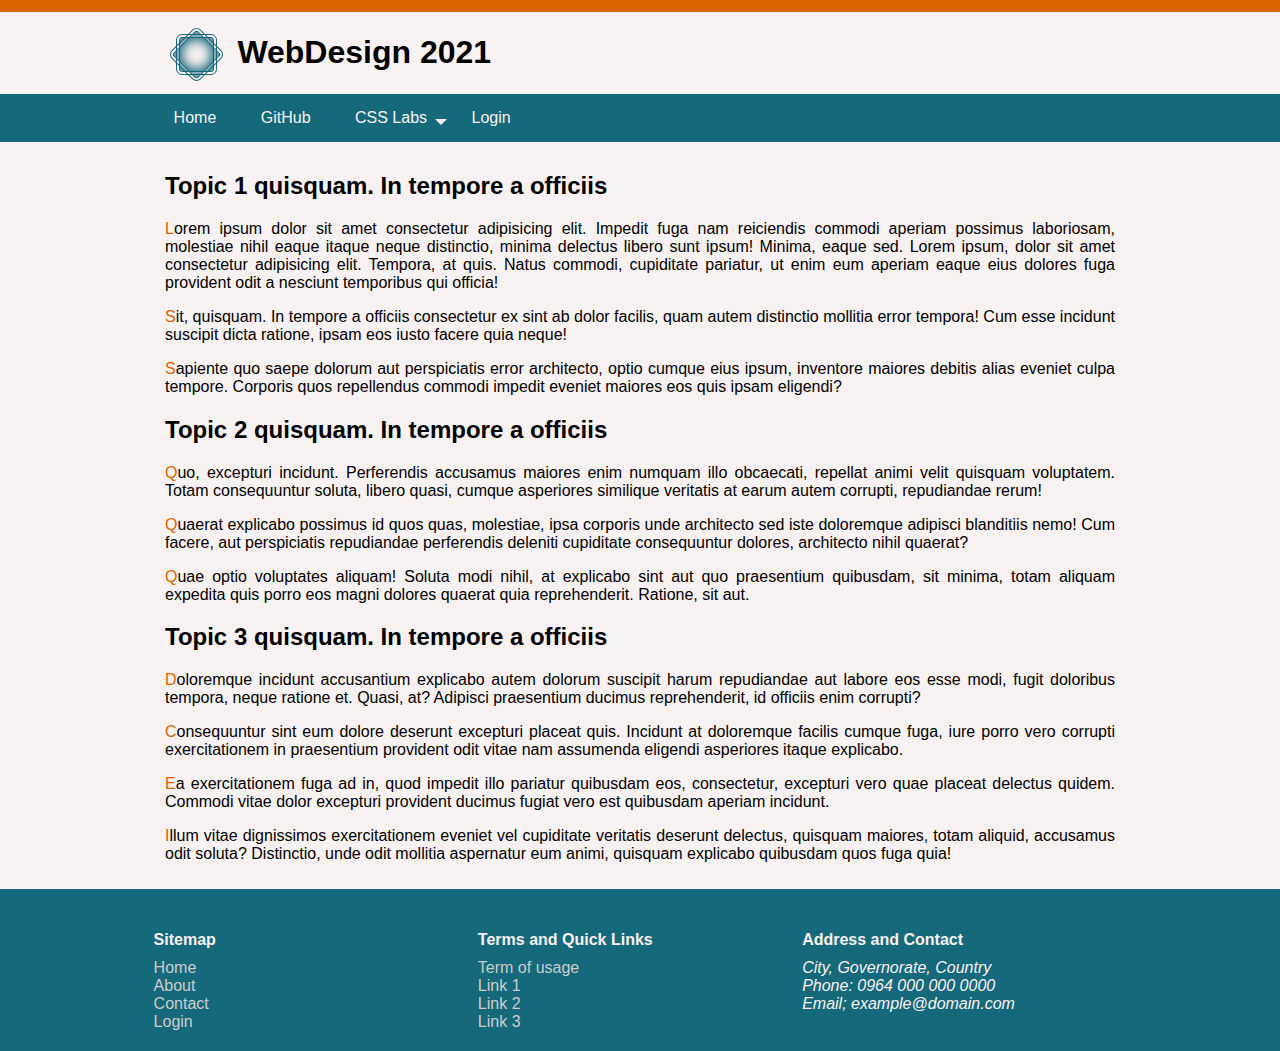
<file: index.html>
<!DOCTYPE html>
<html lang="en">
<head>
    <meta charset="UTF-8">
    <meta name="viewport" content="width=device-width, initial-scale=1.0">
    <meta name="description" content="Web tutorials based on Web Design 2021 course at Salahaddin University-Erbil">
    <meta name="keywords" content="HTML, CSS, JavaScript, Web Design, Design">
    <meta name="author" content="Imad Hadi Hasan">
    <link rel="stylesheet" href="css/style.css">
    <link rel="icon" href="img/favicon.gif">
    <title>WebDesign 2021</title>
</head>
<body>
    <header> 
        <div class="container">
            <h1>WebDesign 2021</h1>
        </div>
    </header>
    <nav>
         <div class="container">
              <ul>
                  <li><a href="#">Home</a></li>
                  <li><a target="_blank" href="https://github.com/masifi/masifi.github.io">GitHub</a></li>
                  <li class="caret">
                      <a href="#">CSS Labs</a>
                      <ul>
                            <li><a href="lab1.html">Lab 1</a></li>
                            <li><a href="lab2.html">Lab 2</a></li>
                            <li><a href="demo.html">Lab 2 Demo</a></li>
                      </ul>
                  </li>
                  <li><a href="#">Login</a></li>
              </ul>
         </div>
    </nav>
    <main>
        <div class="container">
          <article>
              <h2>Topic 1 quisquam. In tempore a officiis</h2>
              <p>Lorem ipsum dolor sit amet consectetur adipisicing elit. Impedit fuga nam reiciendis commodi aperiam possimus laboriosam, molestiae nihil eaque itaque neque distinctio, minima delectus libero sunt ipsum! Minima, eaque sed. Lorem ipsum, dolor sit amet consectetur adipisicing elit. Tempora, at quis. Natus commodi, cupiditate pariatur, ut enim eum aperiam eaque eius dolores fuga provident odit a nesciunt temporibus qui officia!</p>
              <p>Sit, quisquam. In tempore a officiis consectetur ex sint ab dolor facilis, quam autem distinctio mollitia error tempora! Cum esse incidunt suscipit dicta ratione, ipsam eos iusto facere quia neque!</p>
              <p>Sapiente quo saepe dolorum aut perspiciatis error architecto, optio cumque eius ipsum, inventore maiores debitis alias eveniet culpa tempore. Corporis quos repellendus commodi impedit eveniet maiores eos quis ipsam eligendi?</p>
          </article>

          <article>
              <h2>Topic 2 quisquam. In tempore a officiis</h2>
              <p>Quo, excepturi incidunt. Perferendis accusamus maiores enim numquam illo obcaecati, repellat animi velit quisquam voluptatem. Totam consequuntur soluta, libero quasi, cumque asperiores similique veritatis at earum autem corrupti, repudiandae rerum!</p>
              <p>Quaerat explicabo possimus id quos quas, molestiae, ipsa corporis unde architecto sed iste doloremque adipisci blanditiis nemo! Cum facere, aut perspiciatis repudiandae perferendis deleniti cupiditate consequuntur dolores, architecto nihil quaerat?</p>
              <p>Quae optio voluptates aliquam! Soluta modi nihil, at explicabo sint aut quo praesentium quibusdam, sit minima, totam aliquam expedita quis porro eos magni dolores quaerat quia reprehenderit. Ratione, sit aut.</p>    
          </article>

          <article>
              <h2>Topic 3 quisquam. In tempore a officiis</h2>
              <p>Doloremque incidunt accusantium explicabo autem dolorum suscipit harum repudiandae aut labore eos esse modi, fugit doloribus tempora, neque ratione et. Quasi, at? Adipisci praesentium ducimus reprehenderit, id officiis enim corrupti?</p>
              <p>Consequuntur sint eum dolore deserunt excepturi placeat quis. Incidunt at doloremque facilis cumque fuga, iure porro vero corrupti exercitationem in praesentium provident odit vitae nam assumenda eligendi asperiores itaque explicabo.</p>
              <p>Ea exercitationem fuga ad in, quod impedit illo pariatur quibusdam eos, consectetur, excepturi vero quae placeat delectus quidem. Commodi vitae dolor excepturi provident ducimus fugiat vero est quibusdam aperiam incidunt.</p>
              <p>Illum vitae dignissimos exercitationem eveniet vel cupiditate veritatis deserunt delectus, quisquam maiores, totam aliquid, accusamus odit soluta? Distinctio, unde odit mollitia aspernatur eum animi, quisquam explicabo quibusdam quos fuga quia!</p>
          </article>
        </div>
    </main>
    <footer>
        <div class="container">
            <div class="row">
                <div class="col">
                     <h4>Sitemap</h4>
                     <ul>
                          <li><a href="#">Home</a></li>
                          <li><a href="#">About</a></li>
                          <li><a href="#">Contact</a></li>
                          <li><a href="#">Login</a></li>
                      </ul>
                </div>
                <div class="col">
                     <h4>Terms and Quick Links</h4>
                     <ul>
                          <li><a href="#">Term of usage</a></li>
                          <li><a href="#">Link 1</a></li>
                          <li><a href="#">Link 2</a></li>
                          <li><a href="#">Link 3</a></li>
                      </ul>
                </div>
                <div class="col">
                     <h4>Address and Contact</h4>
                     <address>
                         City, Governorate, Country<br>
                         Phone: 0964 000 000 0000<br>
                         Email; example@domain.com
                    </address>
                </div>
            </div>
        </div>
    </footer>
</body>
</html>
</file>
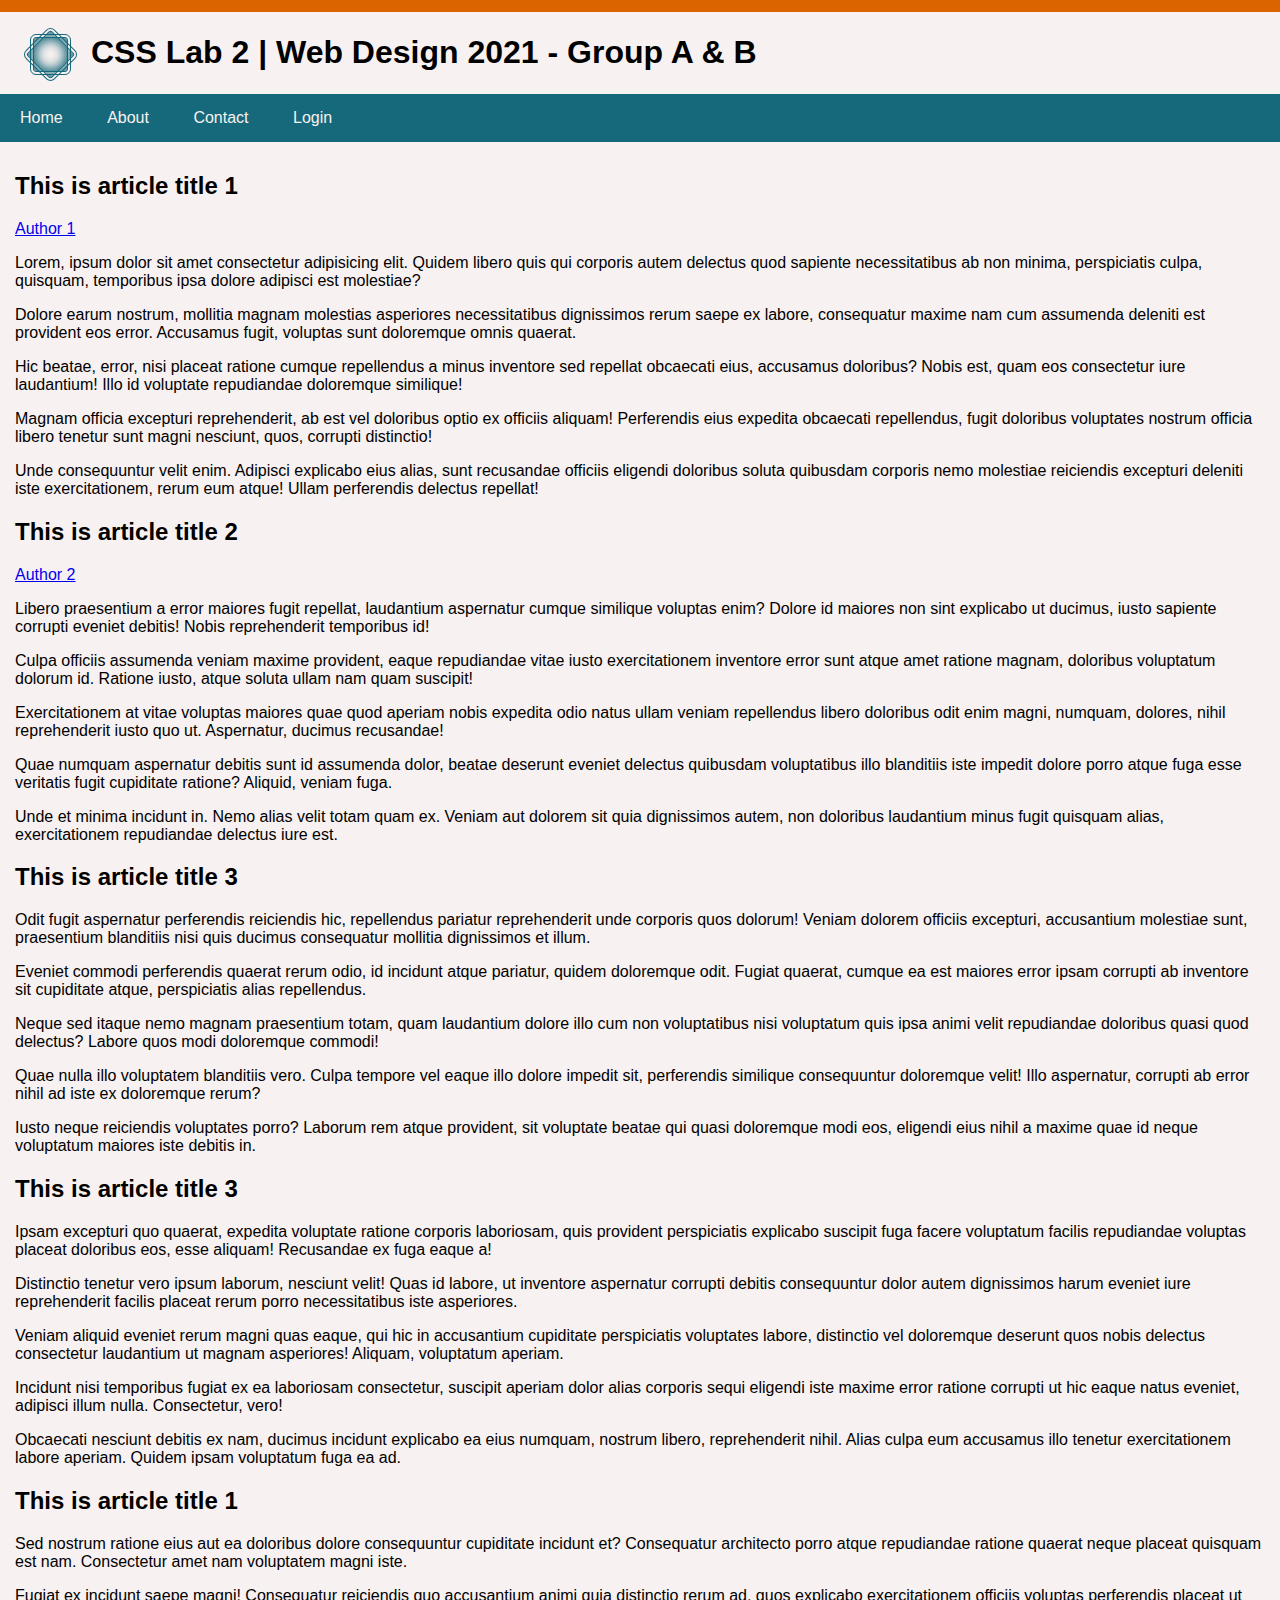
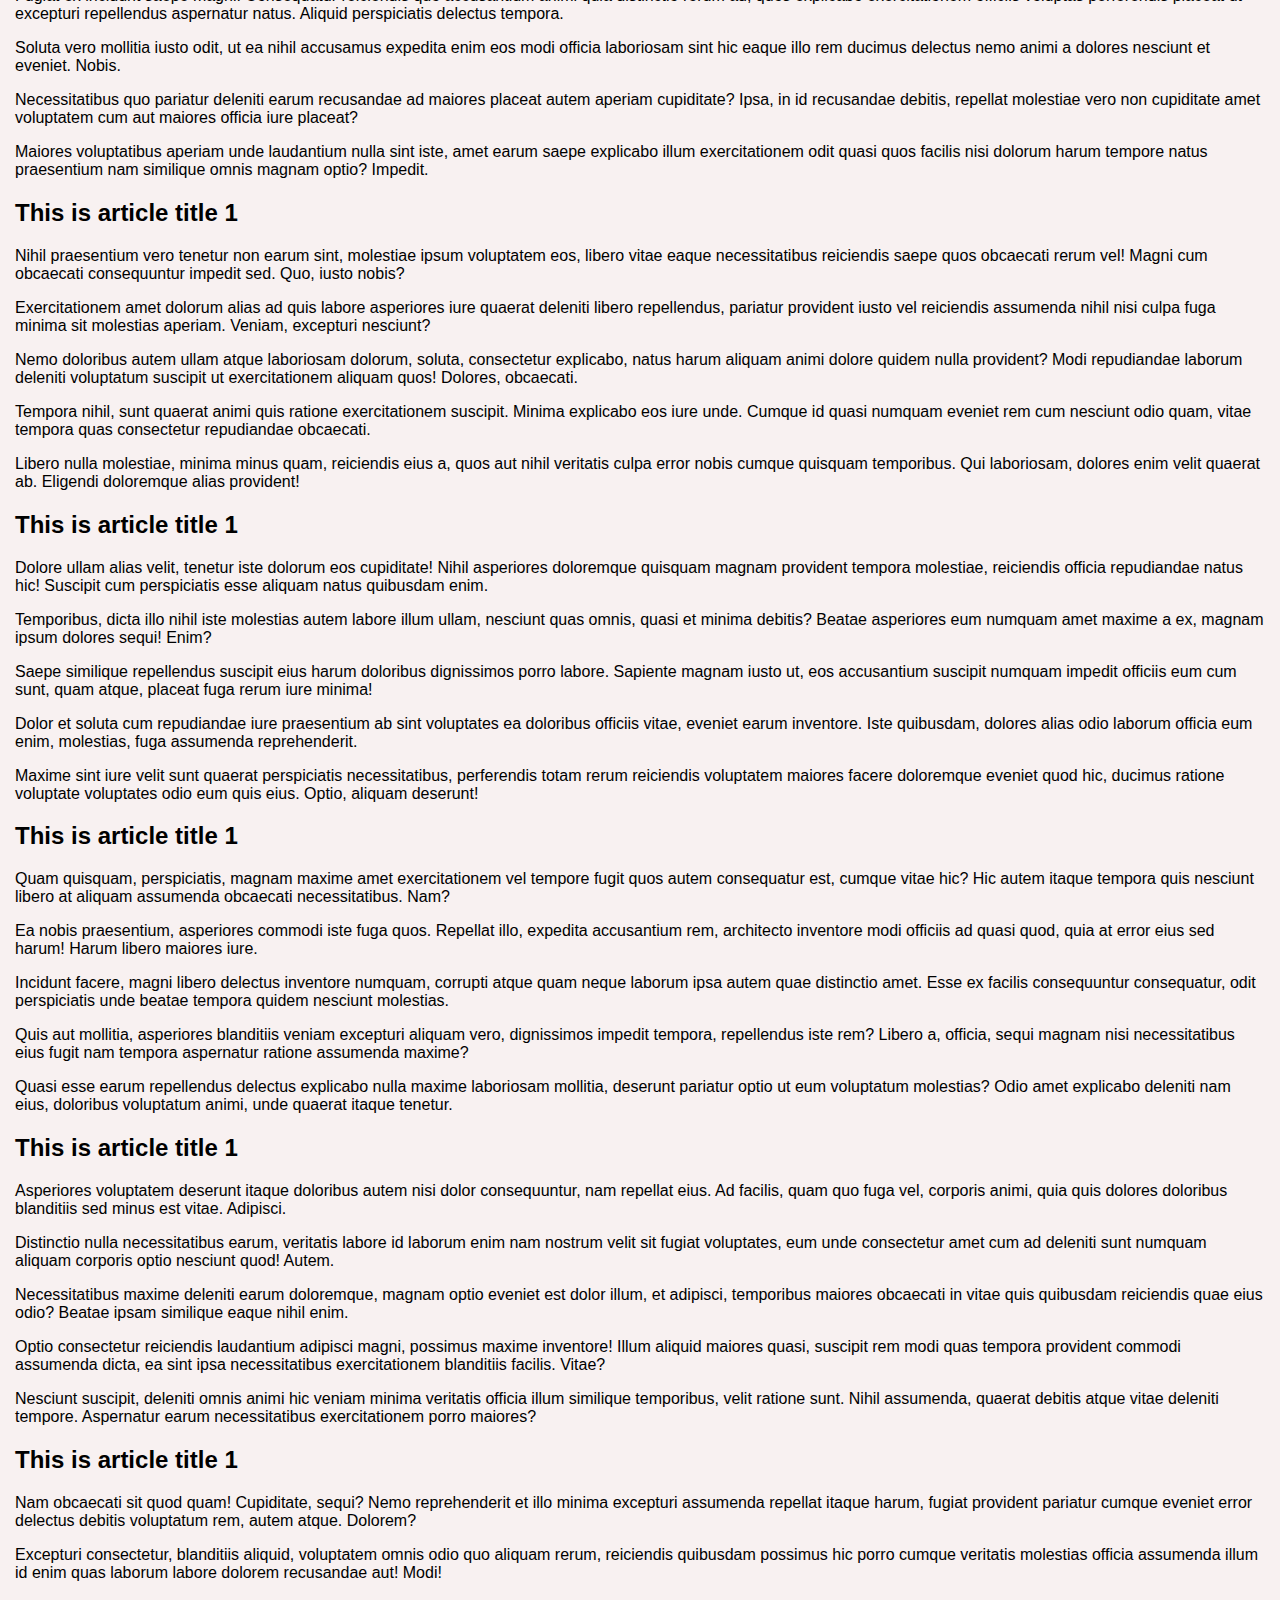
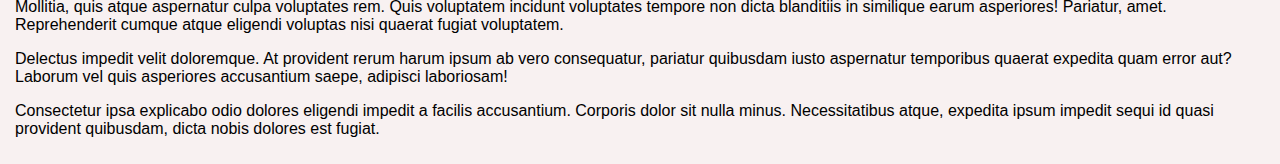
<file: demo.html>
<!DOCTYPE html>
<html lang="en">
<head>
    <meta charset="UTF-8">
    <meta name="viewport" content="width=device-width, initial-scale=1.0">
    <link rel="stylesheet" href="css/demo.css">
    <title>CSS Lab2 | Web Design 2021 - Demo</title>
</head>
<body>
    <!DOCTYPE html>
<html lang="en">
<head>
    <meta charset="UTF-8">
    <meta name="viewport" content="width=device-width, initial-scale=1.0">
    <link rel="stylesheet" href="css/style.css">
    <title>CSS Lab2 | Web Design 2021</title>
</head>
<body>
    <header> 
        <h1>CSS Lab 2 | Web Design 2021 - Group A & B </h1>
    </header>
    <nav>
        <ul>
            <li><a href="#">Home</a></li>
            <li><a href="#">About</a></li>
            <li><a href="#">Contact</a></li>
            <li><a href="#">Login</a></li>
        </ul>
    </nav>
    <main>
        <artcile>
            <h2>This is article title 1</h2>
            <a href="#">Author 1</a>
            <p>Lorem, ipsum dolor sit amet consectetur adipisicing elit. Quidem libero quis qui corporis autem delectus quod sapiente necessitatibus ab non minima, perspiciatis culpa, quisquam, temporibus ipsa dolore adipisci est molestiae?</p>
            <p>Dolore earum nostrum, mollitia magnam molestias asperiores necessitatibus dignissimos rerum saepe ex labore, consequatur maxime nam cum assumenda deleniti est provident eos error. Accusamus fugit, voluptas sunt doloremque omnis quaerat.</p>
            <p>Hic beatae, error, nisi placeat ratione cumque repellendus a minus inventore sed repellat obcaecati eius, accusamus doloribus? Nobis est, quam eos consectetur iure laudantium! Illo id voluptate repudiandae doloremque similique!</p>
            <p>Magnam officia excepturi reprehenderit, ab est vel doloribus optio ex officiis aliquam! Perferendis eius expedita obcaecati repellendus, fugit doloribus voluptates nostrum officia libero tenetur sunt magni nesciunt, quos, corrupti distinctio!</p>
            <p>Unde consequuntur velit enim. Adipisci explicabo eius alias, sunt recusandae officiis eligendi doloribus soluta quibusdam corporis nemo molestiae reiciendis excepturi deleniti iste exercitationem, rerum eum atque! Ullam perferendis delectus repellat!</p>
        </artcile>
        <artcile>
            <h2>This is article title 2</h2>
            <a href="#">Author 2</a>
            <p>Libero praesentium a error maiores fugit repellat, laudantium aspernatur cumque similique voluptas enim? Dolore id maiores non sint explicabo ut ducimus, iusto sapiente corrupti eveniet debitis! Nobis reprehenderit temporibus id!</p>
            <p>Culpa officiis assumenda veniam maxime provident, eaque repudiandae vitae iusto exercitationem inventore error sunt atque amet ratione magnam, doloribus voluptatum dolorum id. Ratione iusto, atque soluta ullam nam quam suscipit!</p>
            <p>Exercitationem at vitae voluptas maiores quae quod aperiam nobis expedita odio natus ullam veniam repellendus libero doloribus odit enim magni, numquam, dolores, nihil reprehenderit iusto quo ut. Aspernatur, ducimus recusandae!</p>
            <p>Quae numquam aspernatur debitis sunt id assumenda dolor, beatae deserunt eveniet delectus quibusdam voluptatibus illo blanditiis iste impedit dolore porro atque fuga esse veritatis fugit cupiditate ratione? Aliquid, veniam fuga.</p>
            <p>Unde et minima incidunt in. Nemo alias velit totam quam ex. Veniam aut dolorem sit quia dignissimos autem, non doloribus laudantium minus fugit quisquam alias, exercitationem repudiandae delectus iure est.</p>
        </artcile>
        <artcile>
            <h2>This is article title 3</h2>
            <p>Odit fugit aspernatur perferendis reiciendis hic, repellendus pariatur reprehenderit unde corporis quos dolorum! Veniam dolorem officiis excepturi, accusantium molestiae sunt, praesentium blanditiis nisi quis ducimus consequatur mollitia dignissimos et illum.</p>
            <p>Eveniet commodi perferendis quaerat rerum odio, id incidunt atque pariatur, quidem doloremque odit. Fugiat quaerat, cumque ea est maiores error ipsam corrupti ab inventore sit cupiditate atque, perspiciatis alias repellendus.</p>
            <p>Neque sed itaque nemo magnam praesentium totam, quam laudantium dolore illo cum non voluptatibus nisi voluptatum quis ipsa animi velit repudiandae doloribus quasi quod delectus? Labore quos modi doloremque commodi!</p>
            <p>Quae nulla illo voluptatem blanditiis vero. Culpa tempore vel eaque illo dolore impedit sit, perferendis similique consequuntur doloremque velit! Illo aspernatur, corrupti ab error nihil ad iste ex doloremque rerum?</p>
            <p>Iusto neque reiciendis voluptates porro? Laborum rem atque provident, sit voluptate beatae qui quasi doloremque modi eos, eligendi eius nihil a maxime quae id neque voluptatum maiores iste debitis in.</p>
        </artcile>
        <artcile>
            <h2>This is article title 3</h2>
            <p>Ipsam excepturi quo quaerat, expedita voluptate ratione corporis laboriosam, quis provident perspiciatis explicabo suscipit fuga facere voluptatum facilis repudiandae voluptas placeat doloribus eos, esse aliquam! Recusandae ex fuga eaque a!</p>
            <p>Distinctio tenetur vero ipsum laborum, nesciunt velit! Quas id labore, ut inventore aspernatur corrupti debitis consequuntur dolor autem dignissimos harum eveniet iure reprehenderit facilis placeat rerum porro necessitatibus iste asperiores.</p>
            <p>Veniam aliquid eveniet rerum magni quas eaque, qui hic in accusantium cupiditate perspiciatis voluptates labore, distinctio vel doloremque deserunt quos nobis delectus consectetur laudantium ut magnam asperiores! Aliquam, voluptatum aperiam.</p>
            <p>Incidunt nisi temporibus fugiat ex ea laboriosam consectetur, suscipit aperiam dolor alias corporis sequi eligendi iste maxime error ratione corrupti ut hic eaque natus eveniet, adipisci illum nulla. Consectetur, vero!</p>
            <p>Obcaecati nesciunt debitis ex nam, ducimus incidunt explicabo ea eius numquam, nostrum libero, reprehenderit nihil. Alias culpa eum accusamus illo tenetur exercitationem labore aperiam. Quidem ipsam voluptatum fuga ea ad.</p>
        </artcile>
        <artcile>
            <h2>This is article title 1</h2>
            <p>Sed nostrum ratione eius aut ea doloribus dolore consequuntur cupiditate incidunt et? Consequatur architecto porro atque repudiandae ratione quaerat neque placeat quisquam est nam. Consectetur amet nam voluptatem magni iste.</p>
            <p>Fugiat ex incidunt saepe magni! Consequatur reiciendis quo accusantium animi quia distinctio rerum ad, quos explicabo exercitationem officiis voluptas perferendis placeat ut excepturi repellendus aspernatur natus. Aliquid perspiciatis delectus tempora.</p>
            <p>Soluta vero mollitia iusto odit, ut ea nihil accusamus expedita enim eos modi officia laboriosam sint hic eaque illo rem ducimus delectus nemo animi a dolores nesciunt et eveniet. Nobis.</p>
            <p>Necessitatibus quo pariatur deleniti earum recusandae ad maiores placeat autem aperiam cupiditate? Ipsa, in id recusandae debitis, repellat molestiae vero non cupiditate amet voluptatem cum aut maiores officia iure placeat?</p>
            <p>Maiores voluptatibus aperiam unde laudantium nulla sint iste, amet earum saepe explicabo illum exercitationem odit quasi quos facilis nisi dolorum harum tempore natus praesentium nam similique omnis magnam optio? Impedit.</p>
        </artcile>
        <artcile>
            <h2>This is article title 1</h2>
            <p>Nihil praesentium vero tenetur non earum sint, molestiae ipsum voluptatem eos, libero vitae eaque necessitatibus reiciendis saepe quos obcaecati rerum vel! Magni cum obcaecati consequuntur impedit sed. Quo, iusto nobis?</p>
            <p>Exercitationem amet dolorum alias ad quis labore asperiores iure quaerat deleniti libero repellendus, pariatur provident iusto vel reiciendis assumenda nihil nisi culpa fuga minima sit molestias aperiam. Veniam, excepturi nesciunt?</p>
            <p>Nemo doloribus autem ullam atque laboriosam dolorum, soluta, consectetur explicabo, natus harum aliquam animi dolore quidem nulla provident? Modi repudiandae laborum deleniti voluptatum suscipit ut exercitationem aliquam quos! Dolores, obcaecati.</p>
            <p>Tempora nihil, sunt quaerat animi quis ratione exercitationem suscipit. Minima explicabo eos iure unde. Cumque id quasi numquam eveniet rem cum nesciunt odio quam, vitae tempora quas consectetur repudiandae obcaecati.</p>
            <p>Libero nulla molestiae, minima minus quam, reiciendis eius a, quos aut nihil veritatis culpa error nobis cumque quisquam temporibus. Qui laboriosam, dolores enim velit quaerat ab. Eligendi doloremque alias provident!</p>
        </artcile>
        <artcile>
            <h2>This is article title 1</h2>
            <p>Dolore ullam alias velit, tenetur iste dolorum eos cupiditate! Nihil asperiores doloremque quisquam magnam provident tempora molestiae, reiciendis officia repudiandae natus hic! Suscipit cum perspiciatis esse aliquam natus quibusdam enim.</p>
            <p>Temporibus, dicta illo nihil iste molestias autem labore illum ullam, nesciunt quas omnis, quasi et minima debitis? Beatae asperiores eum numquam amet maxime a ex, magnam ipsum dolores sequi! Enim?</p>
            <p>Saepe similique repellendus suscipit eius harum doloribus dignissimos porro labore. Sapiente magnam iusto ut, eos accusantium suscipit numquam impedit officiis eum cum sunt, quam atque, placeat fuga rerum iure minima!</p>
            <p>Dolor et soluta cum repudiandae iure praesentium ab sint voluptates ea doloribus officiis vitae, eveniet earum inventore. Iste quibusdam, dolores alias odio laborum officia eum enim, molestias, fuga assumenda reprehenderit.</p>
            <p>Maxime sint iure velit sunt quaerat perspiciatis necessitatibus, perferendis totam rerum reiciendis voluptatem maiores facere doloremque eveniet quod hic, ducimus ratione voluptate voluptates odio eum quis eius. Optio, aliquam deserunt!</p>
        </artcile>
        <artcile>
            <h2>This is article title 1</h2>
            <p>Quam quisquam, perspiciatis, magnam maxime amet exercitationem vel tempore fugit quos autem consequatur est, cumque vitae hic? Hic autem itaque tempora quis nesciunt libero at aliquam assumenda obcaecati necessitatibus. Nam?</p>
            <p>Ea nobis praesentium, asperiores commodi iste fuga quos. Repellat illo, expedita accusantium rem, architecto inventore modi officiis ad quasi quod, quia at error eius sed harum! Harum libero maiores iure.</p>
            <p>Incidunt facere, magni libero delectus inventore numquam, corrupti atque quam neque laborum ipsa autem quae distinctio amet. Esse ex facilis consequuntur consequatur, odit perspiciatis unde beatae tempora quidem nesciunt molestias.</p>
            <p>Quis aut mollitia, asperiores blanditiis veniam excepturi aliquam vero, dignissimos impedit tempora, repellendus iste rem? Libero a, officia, sequi magnam nisi necessitatibus eius fugit nam tempora aspernatur ratione assumenda maxime?</p>
            <p>Quasi esse earum repellendus delectus explicabo nulla maxime laboriosam mollitia, deserunt pariatur optio ut eum voluptatum molestias? Odio amet explicabo deleniti nam eius, doloribus voluptatum animi, unde quaerat itaque tenetur.</p>
        </artcile>
        <artcile>
            <h2>This is article title 1</h2>
            <p>Asperiores voluptatem deserunt itaque doloribus autem nisi dolor consequuntur, nam repellat eius. Ad facilis, quam quo fuga vel, corporis animi, quia quis dolores doloribus blanditiis sed minus est vitae. Adipisci.</p>
            <p>Distinctio nulla necessitatibus earum, veritatis labore id laborum enim nam nostrum velit sit fugiat voluptates, eum unde consectetur amet cum ad deleniti sunt numquam aliquam corporis optio nesciunt quod! Autem.</p>
            <p>Necessitatibus maxime deleniti earum doloremque, magnam optio eveniet est dolor illum, et adipisci, temporibus maiores obcaecati in vitae quis quibusdam reiciendis quae eius odio? Beatae ipsam similique eaque nihil enim.</p>
            <p>Optio consectetur reiciendis laudantium adipisci magni, possimus maxime inventore! Illum aliquid maiores quasi, suscipit rem modi quas tempora provident commodi assumenda dicta, ea sint ipsa necessitatibus exercitationem blanditiis facilis. Vitae?</p>
            <p>Nesciunt suscipit, deleniti omnis animi hic veniam minima veritatis officia illum similique temporibus, velit ratione sunt. Nihil assumenda, quaerat debitis atque vitae deleniti tempore. Aspernatur earum necessitatibus exercitationem porro maiores?</p>
        </artcile>
        <artcile>
            <h2>This is article title 1</h2>
            <p>Nam obcaecati sit quod quam! Cupiditate, sequi? Nemo reprehenderit et illo minima excepturi assumenda repellat itaque harum, fugiat provident pariatur cumque eveniet error delectus debitis voluptatum rem, autem atque. Dolorem?</p>
            <p>Excepturi consectetur, blanditiis aliquid, voluptatem omnis odio quo aliquam rerum, reiciendis quibusdam possimus hic porro cumque veritatis molestias officia assumenda illum id enim quas laborum labore dolorem recusandae aut! Modi!</p>
            <p>Mollitia, quis atque aspernatur culpa voluptates rem. Quis voluptatem incidunt voluptates tempore non dicta blanditiis in similique earum asperiores! Pariatur, amet. Reprehenderit cumque atque eligendi voluptas nisi quaerat fugiat voluptatem.</p>
            <p>Delectus impedit velit doloremque. At provident rerum harum ipsum ab vero consequatur, pariatur quibusdam iusto aspernatur temporibus quaerat expedita quam error aut? Laborum vel quis asperiores accusantium saepe, adipisci laboriosam!</p>
            <p>Consectetur ipsa explicabo odio dolores eligendi impedit a facilis accusantium. Corporis dolor sit nulla minus. Necessitatibus atque, expedita ipsum impedit sequi id quasi provident quibusdam, dicta nobis dolores est fugiat.</p>
        </artcile>
    </main>
</body>
</html>
</body>
</html>
</file>
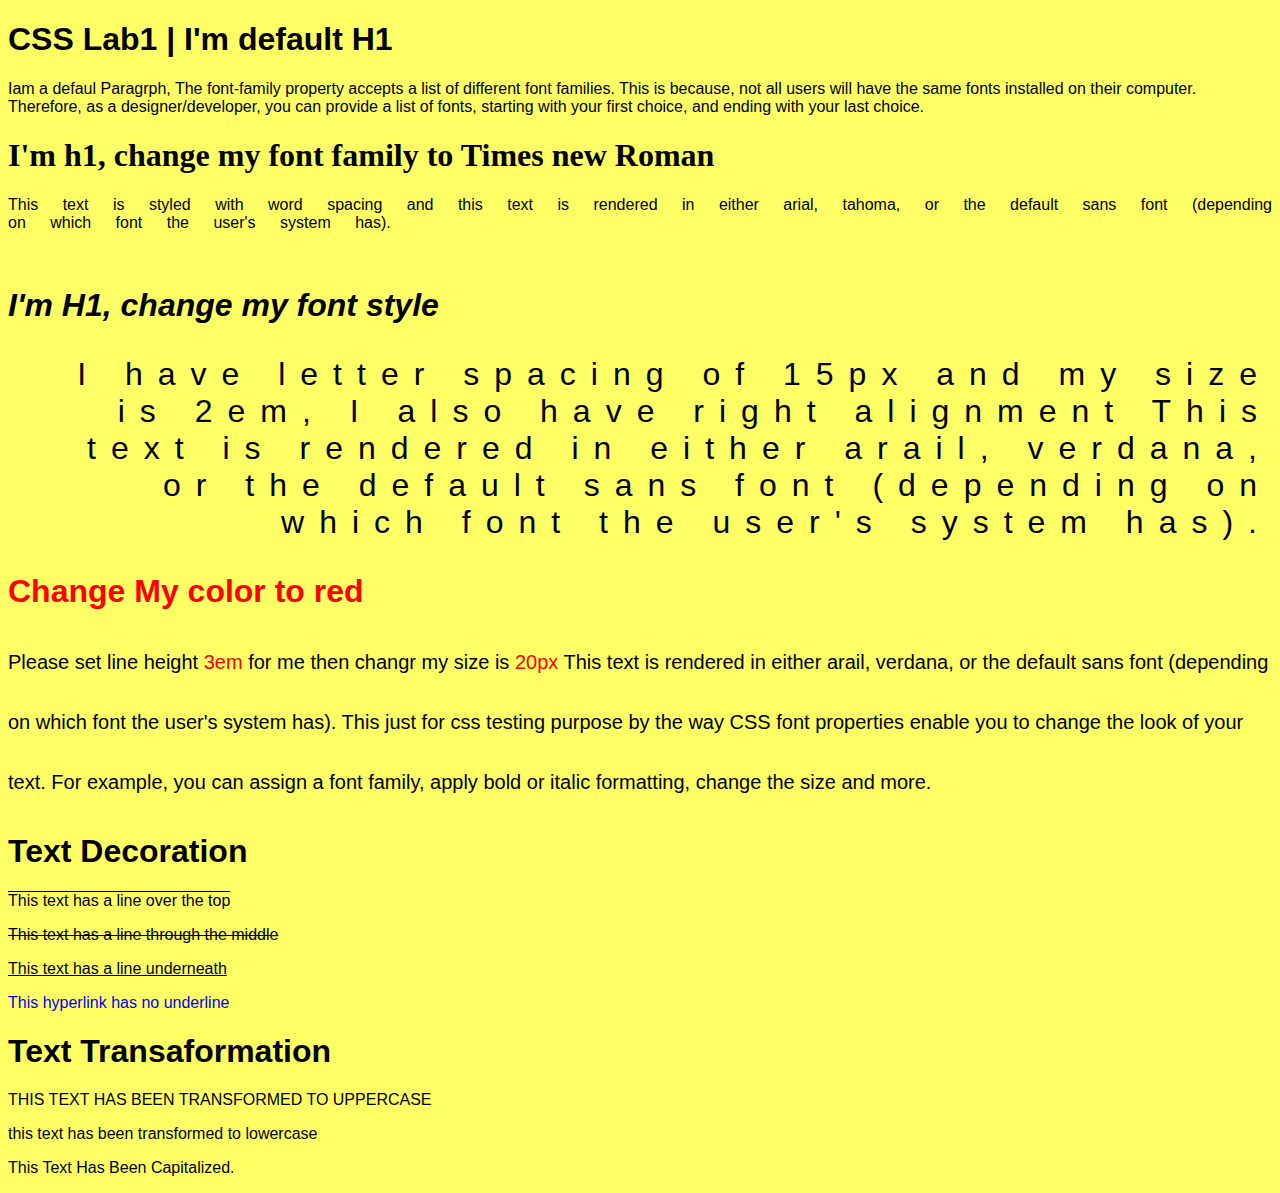
<file: lab1.html>
<!DOCTYPE html>
<html lang="en">
<head>
    <meta charset="UTF-8">
    <meta name="viewport" content="width=device-width, initial-scale=1.0">
    <title>CSS Lab 1</title>
    <style>
        body{font-family: Arial, Helvetica, sans-serif;}
        .arial{font-family: Georgia, 'Times New Roman', Times, serif}
        .arial+p{ word-spacing: 20px;}
        .large{ font-size: 2em;}
        .letter-sapcing{
            letter-spacing: 15px;
            text-align: right
        }
        .text-danger{color: red;}
        .f18{
            font-family: 'Segoe UI', Tahoma, Geneva, Verdana, sans-serif;
            font-size: 20px;
            font-weight: lighter;
            line-height: 3em;
        }
        .italic{font-style: italic;}
        .overline {
            text-decoration: overline;
        }
        .line-through {
            text-decoration: line-through;
        }
        .underline {
            text-decoration: underline;
        }
        a:link {
            text-decoration: none;
        }
        .uppercase {
            text-transform: uppercase;
        }
        .lowercase {
            text-transform: lowercase;
        }
        .capitalize {
            text-transform: capitalize;
        }
    </style>
</head>
<body style="background: #ff6">
    <h1>CSS Lab1 | I'm default H1</h1>
    <p>
        Iam a defaul Paragrph, The font-family property accepts a list of different font families. This is because, not all users will have the same fonts installed on their computer. Therefore, as a designer/developer, you can provide a list of fonts, starting with your first choice, and ending with your last choice.
    </p>
    <h1 class="arial">I'm h1, change my font family to Times new Roman</h1>
    <p>This text is styled with word spacing and this text is rendered in either arial, tahoma, or the default sans font (depending on which font the user's system has).</p>
    <br>
    <h1 class="italic">I'm H1, change my font style</h1>
    <p class="large letter-sapcing">I have letter spacing of 15px and my size is 2em, I also have right alignment This text is rendered in either arail, verdana, or the default sans font (depending on which font the user's system has).</p>
   
    <h1 class="text-danger">Change My color to red</h1>
    <p class="f18 line">
        Please set line height <span class="text-danger">3em</span> for me then changr my size is <span class="text-danger">20px</span> This text 
        is rendered in either arail, verdana, or the default sans font (depending on which font the user's system has).
        This just for css testing purpose by the way CSS font properties enable you to change the look of your text. For example, you can assign a font family, apply bold or italic formatting, change the size and more.
    </p>

    <h1>Text Decoration</h1>
    <p class="overline">This text has a line over the top</p>
    <p class="line-through">This text has a line through the middle</p>
    <p class="underline">This text has a line underneath</p>
    <a href="/css/" target="_blank">This hyperlink has no underline</a>

    <h1>Text Transaformation</h1>
    <p class="uppercase">This text has been transformed to uppercase</p>
    <p class="lowercase">THIS TEXT HAS BEEN TRANSFORMED TO LOWERCASE</p>
    <p class="capitalize">this text has been capitalized.</p>
</body>
</html>
</file>
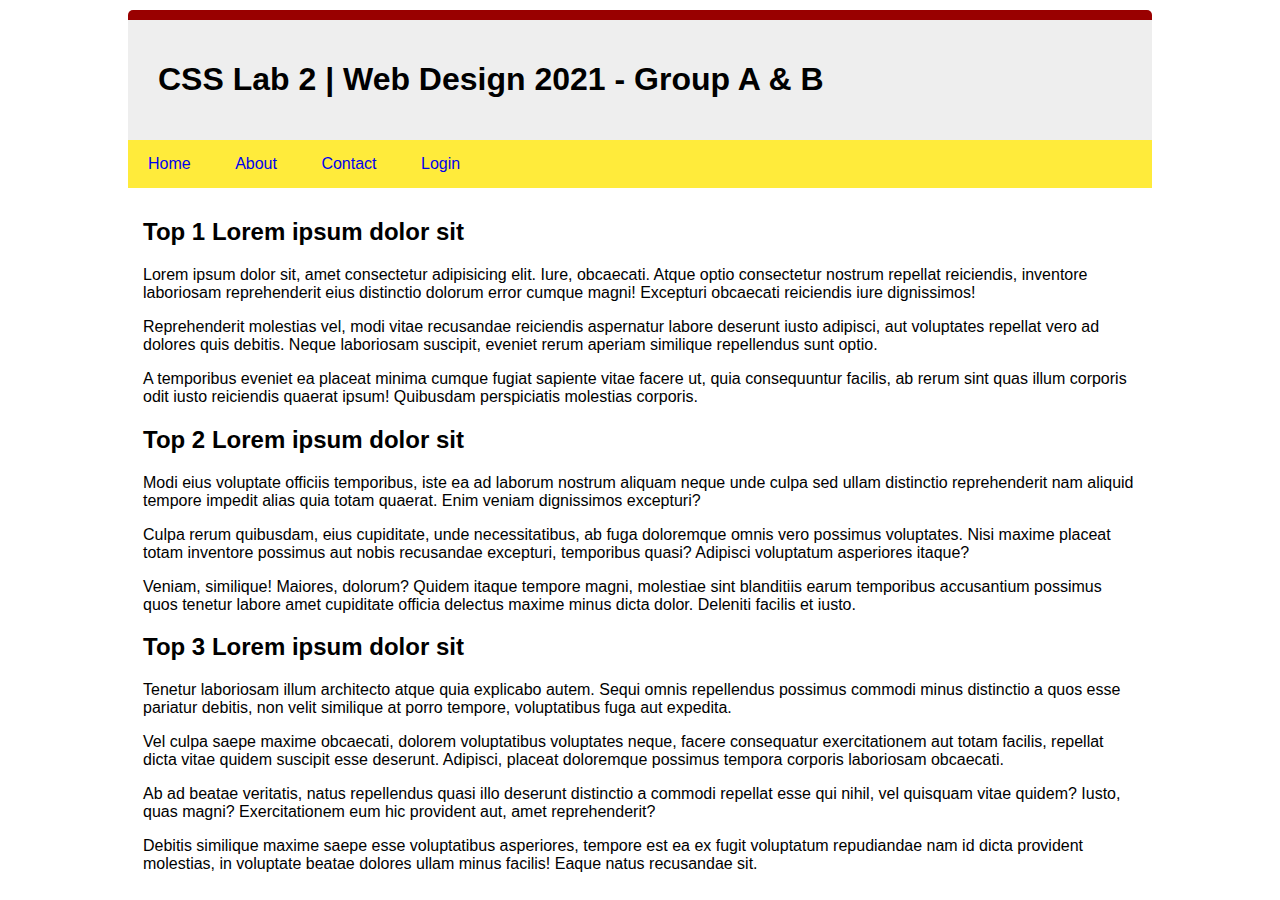
<file: lab2-v1.html>
<!DOCTYPE html>
<html lang="en">
<head>
    <meta charset="UTF-8">
    <meta name="viewport" content="width=device-width, initial-scale=1.0">
    <link rel="stylesheet" href="css/style.v1.css">
    <title>CSS Lab2 | Web Design 2021</title>
</head>
<body>
    <header> 
        <h1>CSS Lab 2 | Web Design 2021 - Group A & B </h1>
    </header>
    <nav>
        <ul>
            <li><a href="index.html">Home</a></li>
            <li><a href="index.html">About</a></li>
            <li><a href="index.html">Contact</a></li>
            <li><a href="index.html">Login</a></li>
        </ul>
    </nav>
    <main>
        <article>
            <h2>Top 1 Lorem ipsum dolor sit</h2>
            <p>Lorem ipsum dolor sit, amet consectetur adipisicing elit. Iure, obcaecati. Atque optio consectetur nostrum repellat reiciendis, inventore laboriosam reprehenderit eius distinctio dolorum error cumque magni! Excepturi obcaecati reiciendis iure dignissimos!</p>
            <p>Reprehenderit molestias vel, modi vitae recusandae reiciendis aspernatur labore deserunt iusto adipisci, aut voluptates repellat vero ad dolores quis debitis. Neque laboriosam suscipit, eveniet rerum aperiam similique repellendus sunt optio.</p>
            <p>A temporibus eveniet ea placeat minima cumque fugiat sapiente vitae facere ut, quia consequuntur facilis, ab rerum sint quas illum corporis odit iusto reiciendis quaerat ipsum! Quibusdam perspiciatis molestias corporis.</p>
        </article>
        
        <article>
            <h2>Top 2 Lorem ipsum dolor sit</h2>
            <p>Modi eius voluptate officiis temporibus, iste ea ad laborum nostrum aliquam neque unde culpa sed ullam distinctio reprehenderit nam aliquid tempore impedit alias quia totam quaerat. Enim veniam dignissimos excepturi?</p>
            <p>Culpa rerum quibusdam, eius cupiditate, unde necessitatibus, ab fuga doloremque omnis vero possimus voluptates. Nisi maxime placeat totam inventore possimus aut nobis recusandae excepturi, temporibus quasi? Adipisci voluptatum asperiores itaque?</p>
            <p>Veniam, similique! Maiores, dolorum? Quidem itaque tempore magni, molestiae sint blanditiis earum temporibus accusantium possimus quos tenetur labore amet cupiditate officia delectus maxime minus dicta dolor. Deleniti facilis et iusto.</p>
        </article>
        
        <article>
            <h2>Top 3 Lorem ipsum dolor sit</h2>
            <p>Tenetur laboriosam illum architecto atque quia explicabo autem. Sequi omnis repellendus possimus commodi minus distinctio a quos esse pariatur debitis, non velit similique at porro tempore, voluptatibus fuga aut expedita.</p>
            <p>Vel culpa saepe maxime obcaecati, dolorem voluptatibus voluptates neque, facere consequatur exercitationem aut totam facilis, repellat dicta vitae quidem suscipit esse deserunt. Adipisci, placeat doloremque possimus tempora corporis laboriosam obcaecati.</p>
            <p>Ab ad beatae veritatis, natus repellendus quasi illo deserunt distinctio a commodi repellat esse qui nihil, vel quisquam vitae quidem? Iusto, quas magni? Exercitationem eum hic provident aut, amet reprehenderit?</p>
            <p>Debitis similique maxime saepe esse voluptatibus asperiores, tempore est ea ex fugit voluptatum repudiandae nam id dicta provident molestias, in voluptate beatae dolores ullam minus facilis! Eaque natus recusandae sit.</p>
        </article>
    </main>
</body>
</html>
</file>
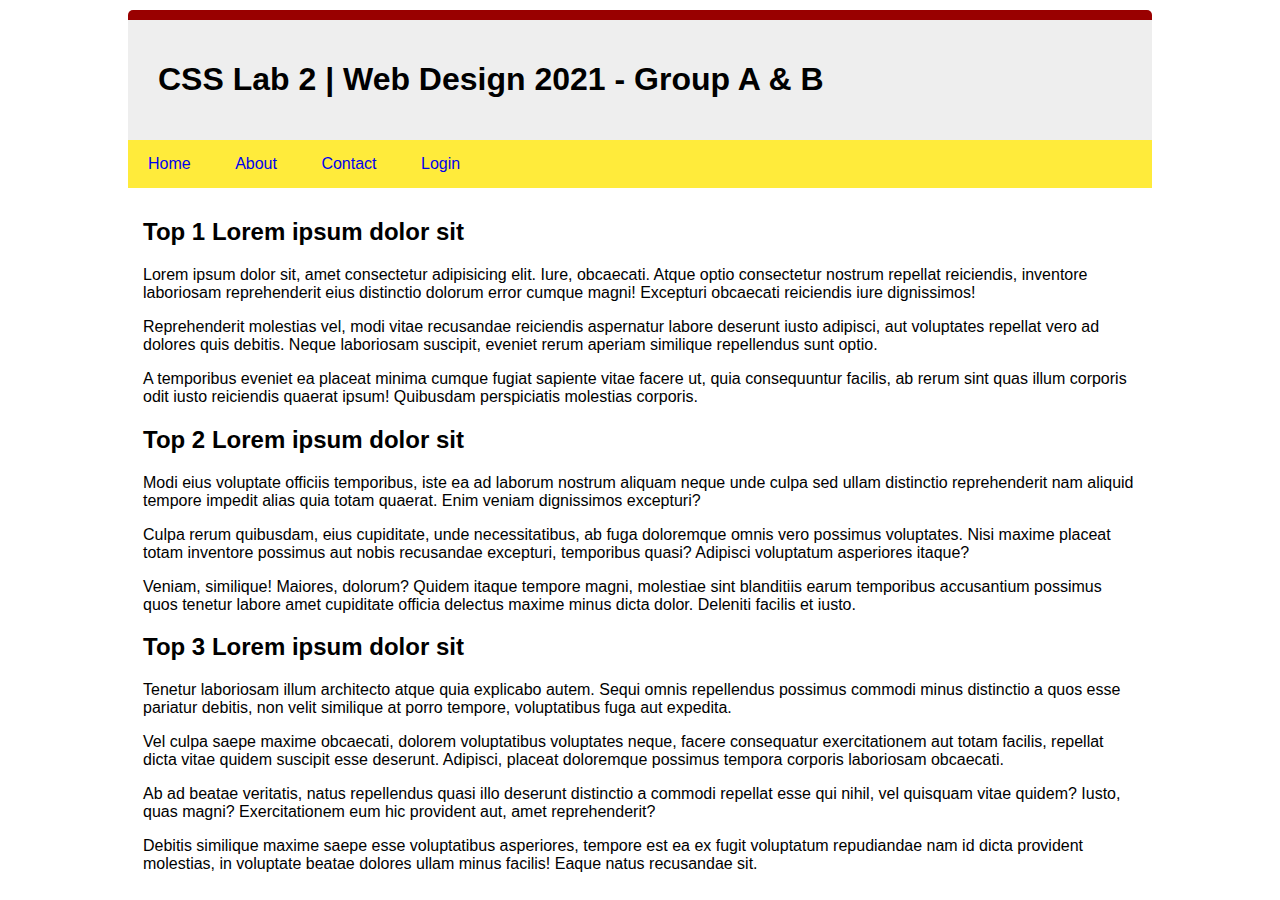
<file: lab2.html>
<!DOCTYPE html>
<html lang="en">
<head>
    <meta charset="UTF-8">
    <meta name="viewport" content="width=device-width, initial-scale=1.0">
    <link rel="stylesheet" href="css/style.v1.css">
    <title>CSS Lab2 | Web Design 2021</title>
</head>
<body>
    <header> 
        <h1>CSS Lab 2 | Web Design 2021 - Group A & B </h1>
    </header>
    <nav>
        <ul>
            <li><a href="index.html">Home</a></li>
            <li><a href="index.html">About</a></li>
            <li><a href="index.html">Contact</a></li>
            <li><a href="index.html">Login</a></li>
        </ul>
    </nav>
    <main>
        <article>
            <h2>Top 1 Lorem ipsum dolor sit</h2>
            <p>Lorem ipsum dolor sit, amet consectetur adipisicing elit. Iure, obcaecati. Atque optio consectetur nostrum repellat reiciendis, inventore laboriosam reprehenderit eius distinctio dolorum error cumque magni! Excepturi obcaecati reiciendis iure dignissimos!</p>
            <p>Reprehenderit molestias vel, modi vitae recusandae reiciendis aspernatur labore deserunt iusto adipisci, aut voluptates repellat vero ad dolores quis debitis. Neque laboriosam suscipit, eveniet rerum aperiam similique repellendus sunt optio.</p>
            <p>A temporibus eveniet ea placeat minima cumque fugiat sapiente vitae facere ut, quia consequuntur facilis, ab rerum sint quas illum corporis odit iusto reiciendis quaerat ipsum! Quibusdam perspiciatis molestias corporis.</p>
        </article>
        
        <article>
            <h2>Top 2 Lorem ipsum dolor sit</h2>
            <p>Modi eius voluptate officiis temporibus, iste ea ad laborum nostrum aliquam neque unde culpa sed ullam distinctio reprehenderit nam aliquid tempore impedit alias quia totam quaerat. Enim veniam dignissimos excepturi?</p>
            <p>Culpa rerum quibusdam, eius cupiditate, unde necessitatibus, ab fuga doloremque omnis vero possimus voluptates. Nisi maxime placeat totam inventore possimus aut nobis recusandae excepturi, temporibus quasi? Adipisci voluptatum asperiores itaque?</p>
            <p>Veniam, similique! Maiores, dolorum? Quidem itaque tempore magni, molestiae sint blanditiis earum temporibus accusantium possimus quos tenetur labore amet cupiditate officia delectus maxime minus dicta dolor. Deleniti facilis et iusto.</p>
        </article>
        
        <article>
            <h2>Top 3 Lorem ipsum dolor sit</h2>
            <p>Tenetur laboriosam illum architecto atque quia explicabo autem. Sequi omnis repellendus possimus commodi minus distinctio a quos esse pariatur debitis, non velit similique at porro tempore, voluptatibus fuga aut expedita.</p>
            <p>Vel culpa saepe maxime obcaecati, dolorem voluptatibus voluptates neque, facere consequatur exercitationem aut totam facilis, repellat dicta vitae quidem suscipit esse deserunt. Adipisci, placeat doloremque possimus tempora corporis laboriosam obcaecati.</p>
            <p>Ab ad beatae veritatis, natus repellendus quasi illo deserunt distinctio a commodi repellat esse qui nihil, vel quisquam vitae quidem? Iusto, quas magni? Exercitationem eum hic provident aut, amet reprehenderit?</p>
            <p>Debitis similique maxime saepe esse voluptatibus asperiores, tempore est ea ex fugit voluptatum repudiandae nam id dicta provident molestias, in voluptate beatae dolores ullam minus facilis! Eaque natus recusandae sit.</p>
        </article>
    </main>
</body>
</html>
</file>
<file: css/style.css>
body{
    font-family: 'Segoe UI', Tahoma, Geneva, Verdana, sans-serif;
    margin: 0;
    padding: 0;
    position: relative;
}
header{
    background: #f8f1f1;
    padding: 1px 30px;
    border-top: 12px solid #db6400;
    border-radius: 0;
}

header h1{
    position: relative;
}

header h1::after,
header h1::before{
    content: ' ';
    position: relative;
    margin-right: 20px;
    float:left;
    width: 33px;
    height: 33px;
    display: inline-block;
    border: 4px double #16697a;
    border-radius: 6px;
    box-shadow: 0px 0px 13px 0px inset #16697a;
}
header h1::after{
    position: absolute;
    left: 0;
    transform: rotateZ(45deg);
}

nav {
    background: #16697a;
    position: sticky;
    top: 0;
}

nav ul {
    margin: 0;
    padding: 0;
    list-style-type: none;
}

nav ul > li a {
    text-decoration: none;
    display: inline-block;
    padding: 15px 20px;
    color: #f8f1f1;
    transition: box-shadow .4s, text-shadow .4s; 
}
nav ul li {
    display: inline-block;
    position:relative;
}

nav > div > ul > li > a:hover{
    box-shadow: 0px -3px 0px 0px #ffa62b inset;
    text-shadow: 0px 0px 2px #ffa62b;
}

nav ul ul {
    display: none;
    margin: 0;
    padding: 0;
    list-style-type: none;
    position: absolute;
    left:0;
    min-width: 200px;
    box-shadow: 0px 2px 5px 0px #16697a; 
    background: #f8f1f1;
}

nav ul li > ul li {
    display: block;
    position:relative;
}


nav ul li > ul li a {
    text-decoration: none;
    display: block;
    padding: 15px 20px;
    color: #16697a;
    transition: background .4s; 
}

nav ul li:hover > ul{
    display: block;
}

nav ul li > ul li a:hover {
    background: #dee;
}

.caret::after {
    content: ' ';
    display: inline-block;
    position: absolute;
    right: 0;
    top: 25px;
    border-left: 6px solid transparent;
    border-right: 6px solid transparent;
    border-top: 6px solid #f8f1f1;
}

main {
    padding: 10px 15px;
    background: #f8f1f1;
}

article p {
    text-align: justify;
}

main article p::first-letter{
    color: #db6400;
}

footer {
    color: #f8f1f1;
    background: #16697a;
    padding: 20px 0;
}

footer h4{
    margin-bottom: 10px;
}

footer ul {
    list-style-type: none;
    padding:0;
    margin: 0;
}

footer ul a{
   color: #ccc;
   text-decoration: none;
}

footer ul a:hover {
    color: #eee;
}


footer address {
    color: #f8f1f1;
}

.row{
    display:flex;
    flex-direction:row;
}

.col{
    flex: 1
}

.container{
    margin: 0 12%;
}
@media screen and (max-width: 768px){
    .container{
        margin: 0 0;
    }
}
</file>
<file: css/demo.css>
body{
    font-family: "Segoe UI",Verdana, Geneva, Tahoma, sans-serif;
    margin: 0 10%;
    margin-top: 10px;
}

header{
    border-top: 10px solid #900;
    background: #eee;
    padding: 20px 30px;
    border-radius: 5px 5px 0 0; 
}

nav{
    background: #FFEB3B;
}

ul {
    list-style-type: none;
    padding: 0;
    margin: 0;
}

nav ul li {
    display: inline-block;
}

nav ul li a{
    color: #000;
    text-decoration: none;
    display: inline-block;
    padding: 15px 30px;
}

nav ul li a:hover{
    background: #b00;
    color: #fff;
}

main{
    padding: 10px 25px;
}
</file>
<file: css/style.v1.css>
body{
    font-family: 'Segoe UI', Tahoma, Geneva, Verdana, sans-serif;
    margin: 0 10%;
    margin-top: 10px;
    position: relative;
}
header{
    background: #eee;
    padding: 20px 30px 20px;
    border-top: 10px solid #900;
    border-radius: 5px 5px 0 0;
}

header h1{
    position: relative;
}

nav {
    background: #FFEB3B;
}

nav ul {
    margin: 0;
    padding: 0;
    list-style-type: none;
}

nav ul a {
    text-decoration: none;
    display: inline-block;
    padding: 15px 20px;
    /* transition: color .5s, background .5s;  */
}
nav ul li {
    display: inline-block;
}

nav ul li a:hover{
    background: #900;
    color: #fff;
}

main {
    padding: 10px 15px;
}

/* main article p::first-letter{
    font-size:2em;
    float: left;
    padding: 0 3px;
} */
</file>
